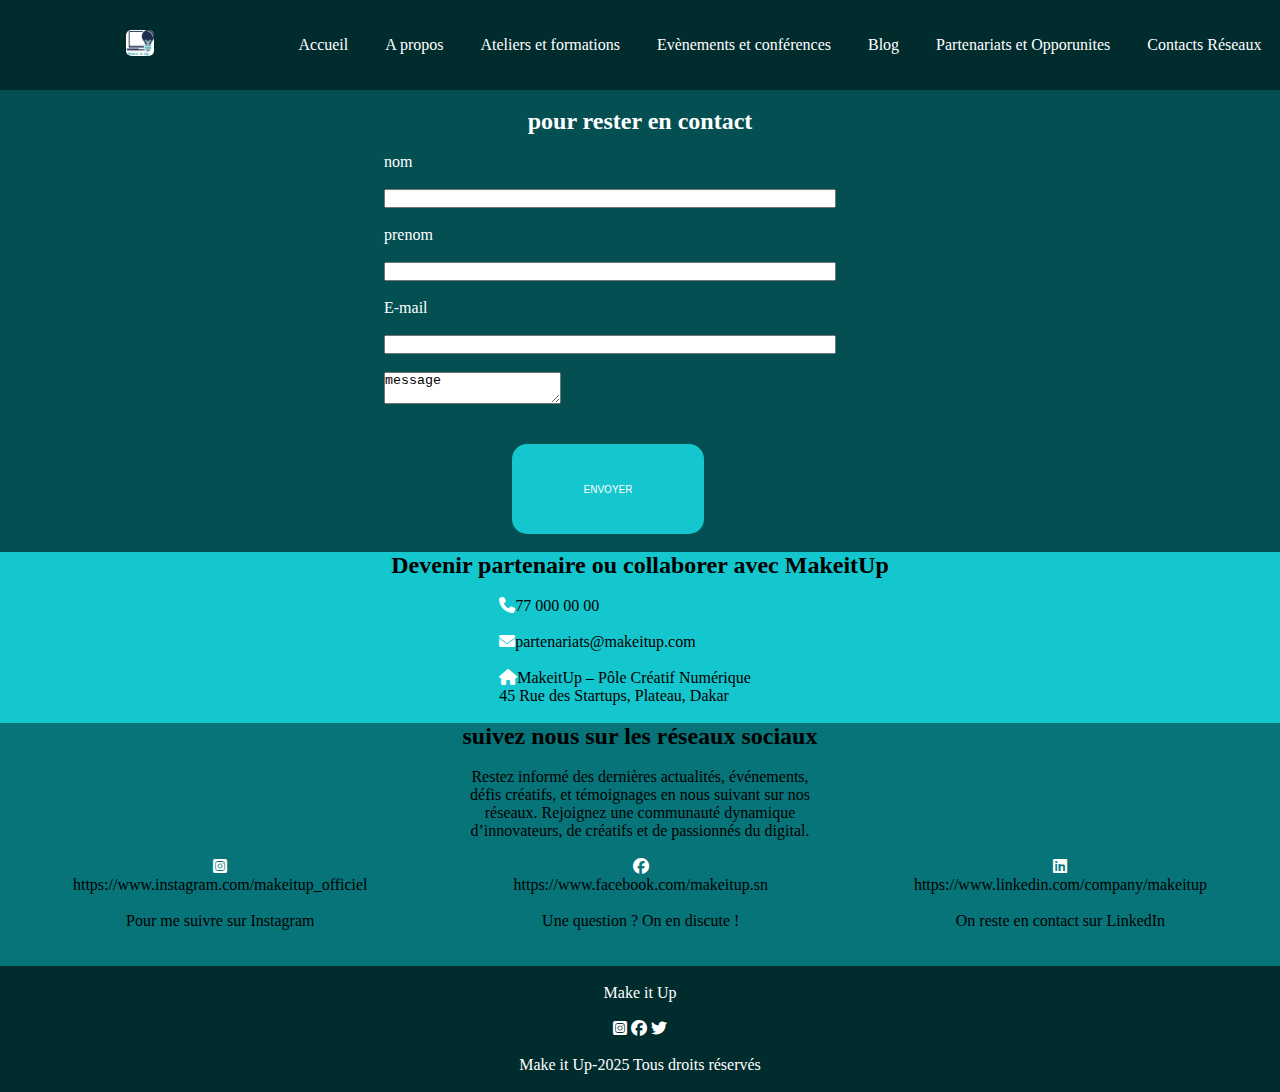
<file: contact et reseaux.html>
<!DOCTYPE html>
<html lang="en">
<head>
    <meta charset="UTF-8">
    <meta name="viewport" content="width=device-width, initial-scale=1.0">
    <title>Document</title>
    <link rel="stylesheet" href="contact et reseaux.css">
        <link rel="stylesheet" href="https://cdnjs.cloudflare.com/ajax/libs/font-awesome/6.7.2/css/all.min.css">
</head>
<body>
      <nav>
        <div class="logo">
            <img src="logo_m_i_u - Copie.png" alt="" style="width: 10%; border-radius: 20%;">
        </div>
        <div class="menu">
            <ul>
                <li> <a href="index.html">Accueil</a></li>
                 <li> <a href="apropos.html">A propos</a></li>
                  <li> <a href="atl et for.html">Ateliers et formations</a></li>
                   <li> <a href="evem et confrc.html">Evènements et conférences</a></li>
                    <li> <a href="blog.html">Blog</a></li>
                     <li> <a href="part et oppor.html">Partenariats et Opporunites</a></li>
                      <li> <a href="contact et reseaux.html">Contacts Réseaux</a></li>
            </ul>
        </div>
    </nav>

    <div class="section3"> <br>
         <h2> pour rester en contact</h2> <br>
    <div class="s3div2">
    <form action="">
    <label for="">nom <br> <br> <input type="text" class="nom" style="width: 50%;"></label> <br> <br>
    <label for="">prenom <br> <br> <input type="text" class="nom" style="width: 50%;"></label> <br> <br>
      <label for="">E-mail<br> <br> <input type="text" class="nom" style="width: 50%;"></label> <br> <br>
    <textarea name="message" id="">message</textarea> 
    </form>
    </div> <br> <br>
     <button class="button3">ENVOYER</button> <br> <br>
     </div>
     <div class="section2">
        <h2>Devenir partenaire ou collaborer avec MakeitUp</h2> <br>
        <div class="s2div1"> <i class=""><i class="fa-solid fa-phone"></i></i>77 000 00 00</div> <br>
        <div class="s2div1"> <i class="fa-solid fa-envelope"></i>partenariats@makeitup.com</div> <br>
        <div class="s2div1"> <i class=""><i class="fa-solid fa-house"></i></i>MakeitUp – Pôle Créatif Numérique <br> 45 Rue des Startups, Plateau, Dakar</div> <br>
     </div>
       
     <div class="section1">
        <h2>suivez nous sur les réseaux sociaux</h2> <br>
        <p>Restez informé des dernières actualités, événements,<br>
défis créatifs, et témoignages en nous suivant sur nos <br>
 réseaux. Rejoignez une communauté dynamique <br>
d’innovateurs, de créatifs et de passionnés du digital.</p> <br>
    
     <div class="s1div1">
     <div><i class="fa-brands fa-square-instagram"></i> <br> https://www.instagram.com/makeitup_officiel <br><br>Pour me suivre sur Instagram </div>
     
      <div> <i class="fa-brands fa-facebook"></i><br> https://www.facebook.com/makeitup.sn<br><br> Une question ? On en discute !</div>
       <div> <i class="fa-brands fa-linkedin"></i> <br>https://www.linkedin.com/company/makeitup <br><br>On reste en contact sur LinkedIn</div>

     </div>
 <br> <br>
      </div>

       <footer>
    <br>
    <li>Make it Up</li> <br> 
    <div class="icone"><i class="fa-brands fa-square-instagram"></i>
    <i class="fa-brands fa-facebook"></i>
    <i class="fa-brands fa-twitter"></i>
    </div> <br>
   
    <li>Make it Up-2025 Tous droits réservés</li> <br>
</footer>
</body>
</html>
</file>
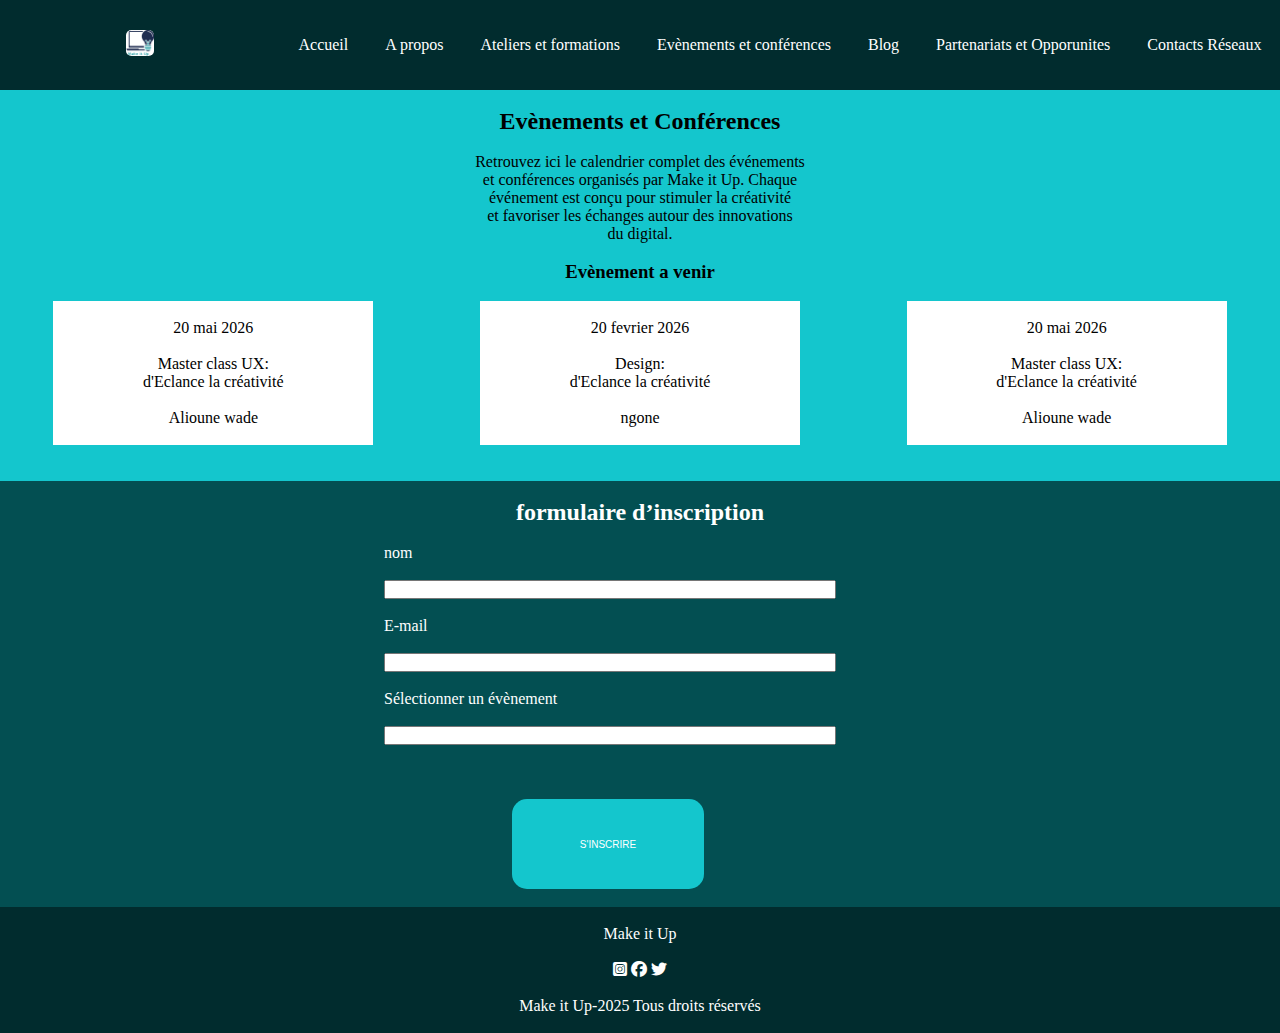
<file: evem et confrc.html>
<!DOCTYPE html>
<html lang="en">
<head>
    <meta charset="UTF-8">
    <meta name="viewport" content="width=device-width, initial-scale=1.0">
    <title>Document</title>
    <link rel="stylesheet" href="evem et confrc.css">
    <link rel="stylesheet" href="https://cdnjs.cloudflare.com/ajax/libs/font-awesome/6.7.2/css/all.min.css">
</head>
<body>
    <nav>
        <div class="logo">
            <img src="logo_m_i_u - Copie.png" alt="" style="width: 10%; border-radius: 20%;">
        </div>
        <div class="menu">
            <ul>
                <li> <a href="index.html">Accueil</a></li>
                 <li> <a href="apropos.html">A propos</a></li>
                  <li> <a href="atl et for.html">Ateliers et formations</a></li>
                   <li> <a href="evem et confrc.html">Evènements et conférences</a></li>
                    <li> <a href="blog.html">Blog</a></li>
                     <li> <a href="part et oppor.html">Partenariats et Opporunites</a></li>
                      <li> <a href="contact et reseaux.html">Contacts Réseaux</a></li>
            </ul>
        </div>
    </nav>
    <div class="section1"> <br>
        <h2>Evènements et Conférences</h2> <br>
        <p>Retrouvez ici le calendrier complet des événements <br> 
et conférences organisés par Make it Up. Chaque <br> 
 événement est conçu pour stimuler la créativité  <br> 
et favoriser les échanges autour des innovations  <br> 
du digital.</p> <br>
     <h3>Evènement a venir</h3> <br>
   
    <div class="s1div1">
      <div class="s1div2"> <br>
    <p> 20 mai 2026 <br> <br> Master class UX: <br>
d'Eclance la créativité <br> <br> Alioune wade <br></p> <br>
      </div>

         <div class="s1div2" > <br>
    <p> 20 fevrier 2026 <br> <br> Design: <br>
d'Eclance la créativité <br> <br> ngone<br></p> <br>
      </div>

         <div class="s1div2"> <br>
    <p> 20 mai 2026 <br> <br> Master class UX: <br>
d'Eclance la créativité <br> <br> Alioune wade <br></p> <br>
      </div>
    </div> 
<br> <br>
     </div> 
     
     <div class="section3"> <br>
         <h2> formulaire d’inscription</h2> <br>
    <div class="s3div2">
    <form action="">
    <label for="">nom <br> <br> <input type="text" class="nom" style="width: 50%;"></label> <br> <br>
    <label for="">E-mail <br> <br> <input type="text" class="nom" style="width: 50%;"></label> <br> <br>
      <label for="">Sélectionner un évènement <br> <br> <input type="text" class="nom" style="width: 50%;"></label> <br> <br>
    </form>
    </div> <br> <br>
     <button class="button3">S'INSCRIRE</button> <br> <br>
     </div>

     <footer>
    <br>
    <li>Make it Up</li> <br> 
    <div class="icone"><i class="fa-brands fa-square-instagram"></i>
    <i class="fa-brands fa-facebook"></i>
    <i class="fa-brands fa-twitter"></i>
    </div> <br>
   
    <li>Make it Up-2025 Tous droits réservés</li> <br>
</footer>
</body>
</html>
</file>
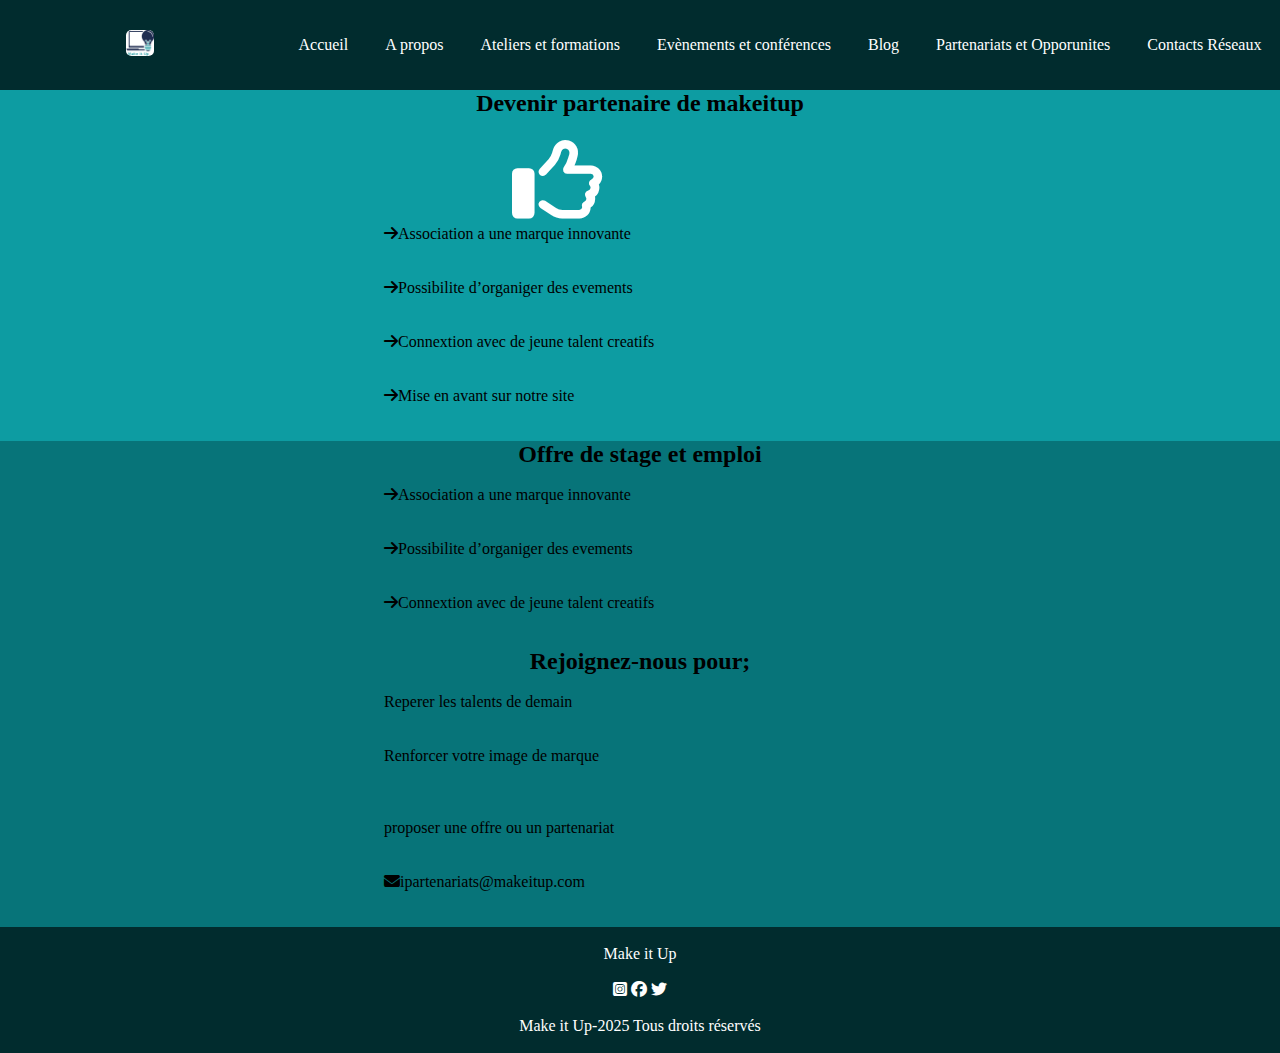
<file: part et oppor.html>
<!DOCTYPE html>
<html lang="en">
<head>
    <meta charset="UTF-8">
    <meta name="viewport" content="width=
    , initial-scale=1.0">
    <title>Document</title>
     <link rel="stylesheet" href="https://cdnjs.cloudflare.com/ajax/libs/font-awesome/6.7.2/css/all.min.css">
     <link rel="stylesheet" href="part et oppor.css">
</head>
<body>
    
 <nav>
        <div class="logo">
            <img src="logo_m_i_u - Copie.png" alt="" style="width: 10%; border-radius: 20%;">
        </div>
        <div class="menu">
            <ul>
                <li> <a href="index.html">Accueil</a></li>
                 <li> <a href="apropos.html">A propos</a></li>
                  <li> <a href="atl et for.html">Ateliers et formations</a></li>
                   <li> <a href="evem et confrc.html">Evènements et conférences</a></li>
                    <li> <a href="blog.html">Blog</a></li>
                     <li> <a href="part et oppor.html">Partenariats et Opporunites</a></li>
                      <li> <a href="contact et reseaux.html">Contacts Réseaux</a></li>
            </ul>
        </div>
    </nav>
    <div class="section1">
      <h2>Devenir partenaire de makeitup</h2> <br>
      <i class="fa-duotone fa-regular fa-thumbs-up" ></i>
      <div class="s1div1"><i class="fa-solid fa-arrow-right"></i>Association a une marque innovante </div><br> <br>
     <div class="s1div1"> <i class="fa-solid fa-arrow-right"></i>Possibilite d’organiger des evements </div><br> <br>
      <div class="s1div1"><i class="fa-solid fa-arrow-right"></i>Connextion avec de jeune talent creatifs </div><br> <br>
      <div class="s1div1"><i class="fa-solid fa-arrow-right"></i>Mise en avant sur notre site </div><br> <br>

    </div>
 <div class="section2">
    <h2>Offre de stage et emploi</h2> <br>
     
      <div class="s2div1"><i class="fa-solid fa-arrow-right"></i>Association a une marque innovante </div><br> <br>
     <div class="s2div1"> <i class="fa-solid fa-arrow-right"></i>Possibilite d’organiger des evements </div><br> <br>
      <div class="s2div1"><i class="fa-solid fa-arrow-right"></i>Connextion avec de jeune talent creatifs </div><br> <br>
      
     
      <h2>Rejoignez-nous pour;</h2> <br>
    <div class="s2div1">Reperer les talents de demain</div><br> <br>
      <div class="s2div1">Renforcer votre image de marque </div><br> <br> <br>
        <div class="s2div1">proposer une offre ou un partenariat </div><br> <br>
          <div class="s2div1"> <i class="fa-solid fa-envelope"></i>ipartenariats@makeitup.com</div><br> <br>

    </div>
        <footer>
    <br>
    <li>Make it Up</li> <br> 
    <div class="icone"><i class="fa-brands fa-square-instagram"></i>
    <i class="fa-brands fa-facebook"></i>
    <i class="fa-brands fa-twitter"></i>
    </div> <br>
   
    <li>Make it Up-2025 Tous droits réservés</li> <br>
</footer>

</body>
</html>
</file>
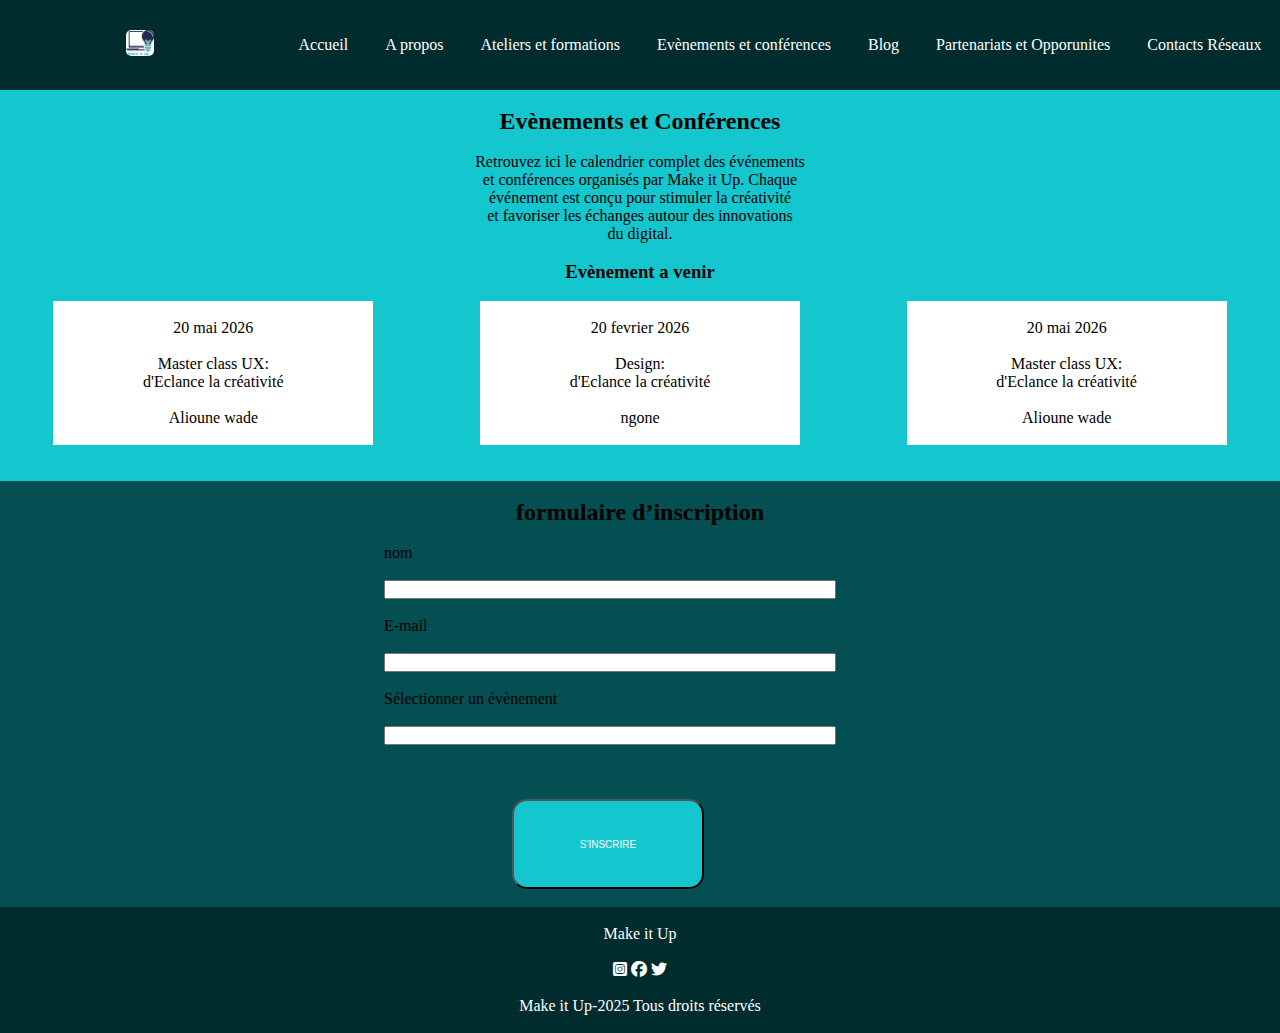
<file: evem et confrc/evem et confrc.html>
<!DOCTYPE html>
<html lang="en">
<head>
    <meta charset="UTF-8">
    <meta name="viewport" content="width=device-width, initial-scale=1.0">
    <title>Document</title>
    <link rel="stylesheet" href="evem et confrc.css">
    <link rel="stylesheet" href="https://cdnjs.cloudflare.com/ajax/libs/font-awesome/6.7.2/css/all.min.css">
</head>
<body>
    <nav>
        <div class="logo">
            <img src="../logo_m_i_u - Copie.png" alt="" style="width: 10%; border-radius: 20%;">
        </div>
        <div class="menu">
            <ul>
                <li> <a href="">Accueil</a></li>
                 <li> <a href="page apropos/apropos.html">A propos</a></li>
                  <li> <a href="atl et for/atl et for.html">Ateliers et formations</a></li>
                   <li> <a href="">Evènements et conférences</a></li>
                    <li> <a href="">Blog</a></li>
                     <li> <a href="">Partenariats et Opporunites</a></li>
                      <li> <a href="">Contacts Réseaux</a></li>
            </ul>
        </div>
    </nav>
    <div class="section1"> <br>
        <h2>Evènements et Conférences</h2> <br>
        <p>Retrouvez ici le calendrier complet des événements <br> 
et conférences organisés par Make it Up. Chaque <br> 
 événement est conçu pour stimuler la créativité  <br> 
et favoriser les échanges autour des innovations  <br> 
du digital.</p> <br>
     <h3>Evènement a venir</h3> <br>
   
    <div class="s1div1">
      <div class="s1div2"> <br>
    <p> 20 mai 2026 <br> <br> Master class UX: <br>
d'Eclance la créativité <br> <br> Alioune wade <br></p> <br>
      </div>

         <div class="s1div2" > <br>
    <p> 20 fevrier 2026 <br> <br> Design: <br>
d'Eclance la créativité <br> <br> ngone<br></p> <br>
      </div>

         <div class="s1div2"> <br>
    <p> 20 mai 2026 <br> <br> Master class UX: <br>
d'Eclance la créativité <br> <br> Alioune wade <br></p> <br>
      </div>
    </div> 
<br> <br>
     </div> 
     
     <div class="section3"> <br>
         <h2> formulaire d’inscription</h2> <br>
    <div class="s3div2">
    <form action="">
    <label for="">nom <br> <br> <input type="text" class="nom" style="width: 50%;"></label> <br> <br>
    <label for="">E-mail <br> <br> <input type="text" class="nom" style="width: 50%;"></label> <br> <br>
      <label for="">Sélectionner un évènement <br> <br> <input type="text" class="nom" style="width: 50%;"></label> <br> <br>
    </form>
    </div> <br> <br>
     <button class="button3">S'INSCRIRE</button> <br> <br>
     </div>

     <footer>
    <br>
    <li>Make it Up</li> <br> 
    <div class="icone"><i class="fa-brands fa-square-instagram"></i>
    <i class="fa-brands fa-facebook"></i>
    <i class="fa-brands fa-twitter"></i>
    </div> <br>
   
    <li>Make it Up-2025 Tous droits réservés</li> <br>
</footer>
</body>
</html>
</file>
<file: contact et reseaux.css>
*{
    margin: 0;
    padding: 0;
}
nav{
    height: 10vh;
    background-color: #012c2e;display: flex;
    align-items: center;text-align: center;
    text-align: center;
}

ul{
    display: flex;
    justify-content: space-around;
    color: white;list-style: none;
    width: 1000px;
}
li{
    display: flex;
    justify-content: space-around;
}
menu{
    text-align: center;
}
a{
   text-decoration: none;
   color: white;
}
a:hover{
    color: blue;
}
h2{
    text-align: center;
}
.section3{
    background-color: #034F52;color: white;
}
.s3div0{
display: flex;justify-content: space-around;
}
.s3div2{
    margin-left: 30%;
}
.button3{
    width: 15%;height: 10vh;border-radius: 15px;
    font-size: 10px;color: white;
    background-color: #14C6CD;cursor: pointer;
    margin-left: 40%;border: 0;
}
.section2{
    background-color: #14C6CD;
}
.s2div1{
 margin-left: 39%;
}
.section1{
    background-color: #077479;text-align: center;
}
.s1div1{
    display: flex;justify-content: space-around;
}
footer{
    background-color: #012c2e;color: white;
}
i{
    color: white;
}
.icone{
    text-align: center;cursor: pointer;
}
i:hover{
    color: #077479;
}
</file>
<file: evem et confrc.css>
*{
    margin: 0;
    padding: 0;
}
nav{
    height: 10vh;
    background-color: #012c2e;display: flex;
    align-items: center;text-align: center;
    text-align: center;
}

ul{
    display: flex;
    justify-content: space-around;
    color: white;list-style: none;
    width: 1000px;
}
li{
    display: flex;
    justify-content: space-around;
}
menu{
    text-align: center;
}
a{
   text-decoration: none;
   color: white;
}
a:hover{
    color: blue;
}
h2{
    text-align: center;
}
.section1{
    text-align: center;background-color: #14C6CD;
}
.s1div1{
  display: flex;justify-content: space-around;  
}
.s1div2{
    background-color: white;width: 25%;
}
.section3{
    background-color: #034F52;color: white;
}
.s3div0{
display: flex;justify-content: space-around;
}
.s3div2{
    margin-left: 30%;
}
.button3{
    width: 15%;height: 10vh;border-radius: 15px;
    font-size: 10px;color: white;
    background-color: #14C6CD;cursor: pointer;
    margin-left: 40%;border: 0;
}
footer{
    background-color: #012c2e;color: white;
}
.icone{
    text-align: center;cursor: pointer;
}
i:hover{
    color: #077479;
}
</file>
<file: part et oppor.css>
*{
    margin: 0;
    padding: 0;
}
nav{
    height: 10vh;
    background-color: #012c2e;display: flex;
    align-items: center;text-align: center;
    text-align: center;
}

ul{
    display: flex;
    justify-content: space-around;
    color: white;list-style: none;
    width: 1000px;
}
li{
    display: flex;
    justify-content: space-around;
}
menu{
    text-align: center;
}
a{
   text-decoration: none;
   color: white;
}
a:hover{
    color: blue;
}
.fa-duotone{
    color: white;font-size: 90px;margin-left: 40%;
}
h2{
    text-align: center;
}
.section1{
    background-color: #0D9CA2;
    
}
.s1div1{
    margin-left: 30%;
}
.section2{
    background-color: #077479;
    
}
.s2div1{
    margin-left: 30%;
}
footer{
    background-color: #012c2e;color: white;
}
.icone{
    text-align: center;cursor: pointer;
}
i:hover{
    color: #077479;
}
</file>
<file: evem et confrc/evem et confrc.css>
*{
    margin: 0;
    padding: 0;
}
nav{
    height: 10vh;
    background-color: #012c2e;display: flex;
    align-items: center;text-align: center;
    text-align: center;
}

ul{
    display: flex;
    justify-content: space-around;
    color: white;list-style: none;
    width: 1000px;
}
li{
    display: flex;
    justify-content: space-around;
}
menu{
    text-align: center;
}
a{
   text-decoration: none;
   color: white;
}
a:hover{
    color: blue;
}
h2{
    text-align: center;
}
.section1{
    text-align: center;background-color: #14C6CD;
}
.s1div1{
  display: flex;justify-content: space-around;  
}
.s1div2{
    background-color: white;width: 25%;
}
.section3{
    background-color: #034F52;
}
.s3div0{
display: flex;justify-content: space-around;
}
.s3div2{
    margin-left: 30%;
}
.button3{
    width: 15%;height: 10vh;border-radius: 15px;
    font-size: 10px;color: white;
    background-color: #14C6CD;cursor: pointer;margin-left: 40%;
}
footer{
    background-color: #012c2e;color: white;
}
.icone{
    text-align: center;cursor: pointer;
}
i:hover{
    color: #077479;
}
</file>
